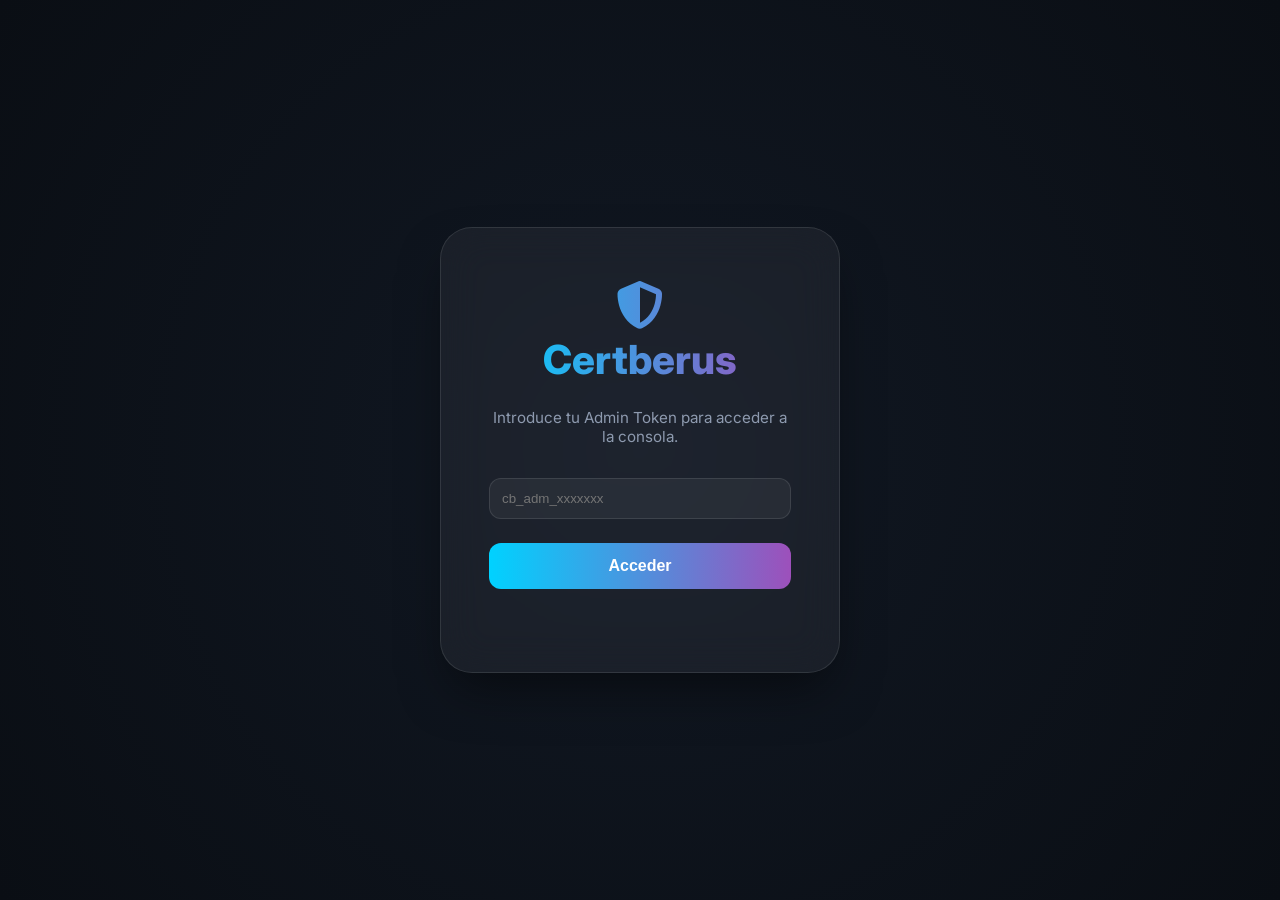
<file: certberus/static/index.html>
<!DOCTYPE html>
<html lang="es">
<head>
    <meta charset="UTF-8">
    <meta name="viewport" content="width=device-width, initial-scale=1.0">
    <title>Certberus PKI Console</title>
    <link rel="stylesheet" href="styles.css">
    <link rel="preconnect" href="https://fonts.googleapis.com">
    <link rel="preconnect" href="https://fonts.gstatic.com" crossorigin>
    <link href="https://fonts.googleapis.com/css2?family=Inter:wght@300;400;500;600;700&display=swap" rel="stylesheet">
    <link rel="stylesheet" href="https://cdnjs.cloudflare.com/ajax/libs/font-awesome/6.4.0/css/all.min.css">
</head>
<body>
    <div class="app-container" id="main-app" style="display: none;">
        <!-- Sidebar -->
        <aside class="sidebar">
            <div class="logo">
                <i class="fas fa-shield-halved"></i>
                <span>Certberus</span>
            </div>
            <nav>
                <ul>
                    <li class="active" data-view="dashboard">
                        <i class="fas fa-chart-pie"></i>
                        <span>Dashboard</span>
                    </li>
                    <li data-view="certificates">
                        <i class="fas fa-certificate"></i>
                        <span>Certificados</span>
                    </li>
                    <li data-view="hierarchy">
                        <i class="fas fa-sitemap"></i>
                        <span>Jerarquía CA</span>
                    </li>
                    <li data-view="config">
                        <i class="fas fa-cog"></i>
                        <span>Configuración</span>
                    </li>
                    <li data-view="logs">
                        <i class="fas fa-list-check"></i>
                        <span>Audit Logs</span>
                    </li>
                </ul>
            </nav>
            <div class="sidebar-footer">
                <div class="status-indicator">
                    <span class="dot online"></span>
                    <span>API Online</span>
                </div>
            </div>
        </aside>

        <!-- Main Content -->
        <main class="main-content">
            <header>
                <h1 id="view-title">Dashboard</h1>
                <div class="user-actions">
                    <button id="logout-btn" class="btn-icon" title="Cerrar Sesión"><i class="fas fa-sign-out-alt"></i></button>
                    <button id="refresh-btn" class="btn-icon"><i class="fas fa-sync-alt"></i></button>
                    <div class="auth-token-status">
                        <span class="badge">Admin Session</span>
                    </div>
                </div>
            </header>

            <div id="content-area" class="content-fade">
                <!-- Content will be injected here by app.js -->
            </div>
        </main>
    </div>

    <!-- Login Screen -->
    <div id="login-screen" class="login-container">
        <div class="login-box">
            <div class="login-logo">
                <i class="fas fa-shield-halved"></i>
                <h1>Certberus</h1>
            </div>
            <p>Introduce tu Admin Token para acceder a la consola.</p>
            <div class="form-group">
                <input type="password" id="admin-token-input" placeholder="cb_adm_xxxxxxx">
            </div>
            <button id="login-submit" class="btn-primary">Acceder</button>
            <div id="login-error" class="login-error-msg"></div>
        </div>
    </div>

    <!-- Modals -->
    <div id="revoke-modal" class="modal">
        <div class="modal-content">
            <h2>Revocar Certificado</h2>
            <p>¿Estás seguro de que deseas revocar este certificado? Esta acción no se puede deshacer.</p>
            <div class="form-group">
                <label for="revoke-reason">Razón de revocación:</label>
                <select id="revoke-reason">
                    <option value="unspecified">No especificado</option>
                    <option value="keyCompromise">Compromiso de clave</option>
                    <option value="superseded">Reemplazado</option>
                    <option value="cessationOfOperation">Cese de operación</option>
                </select>
            </div>
            <div class="modal-actions">
                <button id="cancel-revoke" class="btn-secondary">Cancelar</button>
                <button id="confirm-revoke" class="btn-danger">Revocar ahora</button>
            </div>
        </div>
    </div>

    <div id="create-ca-modal" class="modal">
        <div class="modal-content" style="max-width: 500px;">
            <h2>Nueva CA Intermedia</h2>
            <p>Define una nueva CA subordinada para emisión de certificados.</p>
            <div class="form-group" style="margin-top: 15px;">
                <label for="ca-name-input">Nombre corto (Slug):</label>
                <input type="text" id="ca-name-input" placeholder="ej. CA-IoT, CA-Servidores" style="width: 100%; padding: 8px; border-radius: 8px; border: 1px solid var(--glass-border); background: rgba(0,0,0,0.2); color: white;">
            </div>
            <div class="form-group">
                <label for="ca-validity-input">Validez (Días):</label>
                <input type="number" id="ca-validity-input" value="3650" style="width: 100%; padding: 8px; border-radius: 8px; border: 1px solid var(--glass-border); background: rgba(0,0,0,0.2); color: white;">
            </div>
            <div class="form-group">
                <label for="ca-domains-input">Name Constraints: Dominios (Opcional)</label>
                <textarea id="ca-domains-input" placeholder="*.local.lan" rows="2" style="width: 100%; padding: 8px; border-radius: 8px; border: 1px solid var(--glass-border); background: rgba(0,0,0,0.2); color: white;"></textarea>
            </div>
            <div class="form-group">
                <label for="ca-ips-input">Name Constraints: IPs (Opcional)</label>
                <textarea id="ca-ips-input" placeholder="10.0.0.0/8" rows="2" style="width: 100%; padding: 8px; border-radius: 8px; border: 1px solid var(--glass-border); background: rgba(0,0,0,0.2); color: white;"></textarea>
            </div>
            <div class="modal-actions" style="margin-top: 20px;">
                <button id="cancel-create-ca" class="btn-secondary">Cancelar</button>
                <button id="confirm-create-ca" class="btn-primary">Generar CA</button>
            </div>
        </div>
    </div>

    <script src="app.js"></script>
</body>
</html>
</file>
<file: certberus/static/styles.css>
:root {
    --bg-main: #0a0e14;
    --bg-sidebar: #111823;
    --accent-primary: #00d2ff;
    --accent-secondary: #9d50bb;
    --glass-bg: rgba(255, 255, 255, 0.05);
    --glass-border: rgba(255, 255, 255, 0.1);
    --text-primary: #ffffff;
    --text-secondary: #8e9aaf;
    --success: #00f260;
    --danger: #ff416c;
    --warning: #f7971e;
    --card-shadow: 0 8px 32px 0 rgba(0, 0, 0, 0.37);
}

* {
    margin: 0;
    padding: 0;
    box-sizing: border-box;
}

body {
    font-family: 'Inter', sans-serif;
    background-color: var(--bg-main);
    color: var(--text-primary);
    overflow: hidden;
    height: 100vh;
}

.app-container {
    display: flex;
    height: 100vh;
}

/* Sidebar Styling */
.sidebar {
    width: 260px;
    background-color: var(--bg-sidebar);
    border-right: 1px solid var(--glass-border);
    display: flex;
    flex-direction: column;
    padding: 2rem 0;
    transition: all 0.3s ease;
}

.logo {
    display: flex;
    align-items: center;
    gap: 12px;
    padding: 0 2rem;
    margin-bottom: 3rem;
    font-size: 1.5rem;
    font-weight: 700;
    letter-spacing: -0.5px;
    background: linear-gradient(to right, var(--accent-primary), var(--accent-secondary));
    -webkit-background-clip: text;
    background-clip: text;
    -webkit-text-fill-color: transparent;
}

.sidebar i {
    font-size: 1.8rem;
}

nav ul {
    list-style: none;
}

nav li {
    padding: 1rem 2rem;
    display: flex;
    align-items: center;
    gap: 15px;
    color: var(--text-secondary);
    cursor: pointer;
    transition: all 0.2s ease;
    border-left: 3px solid transparent;
}

nav li i {
    font-size: 1.2rem;
    width: 24px;
    text-align: center;
}

nav li:hover {
    color: var(--text-primary);
    background: var(--glass-bg);
}

nav li.active {
    color: var(--text-primary);
    background: var(--glass-bg);
    border-left-color: var(--accent-primary);
}

.sidebar-footer {
    margin-top: auto;
    padding: 0 2rem;
}

.status-indicator {
    display: flex;
    align-items: center;
    gap: 8px;
    font-size: 0.85rem;
    color: var(--text-secondary);
}

.dot {
    width: 8px;
    height: 8px;
    border-radius: 50%;
}

.dot.online {
    background-color: var(--success);
    box-shadow: 0 0 10px var(--success);
}

/* Main Content Styling */
.main-content {
    flex: 1;
    overflow-y: auto;
    padding: 2rem 3rem;
    background: radial-gradient(circle at top right, rgba(157, 80, 187, 0.05), transparent),
                radial-gradient(circle at bottom left, rgba(0, 210, 255, 0.05), transparent);
}

header {
    display: flex;
    justify-content: space-between;
    align-items: center;
    margin-bottom: 3rem;
}

header h1 {
    font-size: 2rem;
    font-weight: 700;
}

.user-actions {
    display: flex;
    align-items: center;
    gap: 15px;
}

.btn-icon {
    background: var(--glass-bg);
    border: 1px solid var(--glass-border);
    color: var(--text-primary);
    width: 40px;
    height: 40px;
    border-radius: 12px;
    display: flex;
    align-items: center;
    justify-content: center;
    cursor: pointer;
    transition: all 0.2s ease;
}

.btn-icon:hover {
    background: var(--glass-border);
    transform: translateY(-2px);
}

.badge {
    background: rgba(0, 210, 255, 0.1);
    color: var(--accent-primary);
    padding: 6px 14px;
    border-radius: 20px;
    font-size: 0.85rem;
    font-weight: 600;
    border: 1px solid rgba(0, 210, 255, 0.2);
}

/* Dashboard Cards */
.stats-grid {
    display: grid;
    grid-template-columns: repeat(auto-fit, minmax(280px, 1fr));
    gap: 1.5rem;
    margin-bottom: 3rem;
}

.stat-card {
    background: var(--glass-bg);
    backdrop-filter: blur(10px);
    -webkit-backdrop-filter: blur(10px);
    border: 1px solid var(--glass-border);
    border-radius: 24px;
    padding: 1.5rem;
    display: flex;
    gap: 20px;
    box-shadow: var(--card-shadow);
    transition: transform 0.3s ease;
}

.stat-card:hover {
    transform: translateY(-5px);
}

.stat-icon {
    width: 60px;
    height: 60px;
    border-radius: 18px;
    display: flex;
    align-items: center;
    justify-content: center;
    font-size: 1.5rem;
}

.stat-icon.blue { background: rgba(0, 210, 255, 0.15); color: var(--accent-primary); }
.stat-icon.green { background: rgba(0, 242, 96, 0.15); color: var(--success); }
.stat-icon.red { background: rgba(255, 65, 108, 0.15); color: var(--danger); }

.stat-info h3 {
    font-size: 0.9rem;
    font-weight: 500;
    color: var(--text-secondary);
    margin-bottom: 5px;
}

.stat-value {
    font-size: 1.8rem;
    font-weight: 700;
}

/* Table Area */
.data-table-container {
    background: var(--glass-bg);
    backdrop-filter: blur(10px);
    -webkit-backdrop-filter: blur(10px);
    border: 1px solid var(--glass-border);
    border-radius: 24px;
    padding: 1.5rem;
    box-shadow: var(--card-shadow);
}

table {
    width: 100%;
    border-collapse: collapse;
}

th {
    text-align: left;
    padding: 1rem;
    color: var(--text-secondary);
    font-weight: 500;
    font-size: 0.9rem;
    border-bottom: 1px solid var(--glass-border);
}

td {
    padding: 1rem;
    border-bottom: 1px solid var(--glass-border);
    font-size: 0.95rem;
}

tr:last-child td {
    border-bottom: none;
}

.status-badge {
    padding: 4px 10px;
    border-radius: 6px;
    font-size: 0.8rem;
    font-weight: 600;
}

.status-badge.active { background: rgba(0, 242, 96, 0.1); color: var(--success); }
.status-badge.revoked { background: rgba(255, 65, 108, 0.1); color: var(--danger); }

.action-btn {
    background: none;
    border: none;
    color: var(--text-secondary);
    cursor: pointer;
    font-size: 0.9rem;
    padding: 5px;
    border-radius: 5px;
    transition: all 0.2s ease;
}

.action-btn:hover {
    color: var(--danger);
    background: rgba(255, 65, 108, 0.1);
}

/* Animations */
.content-fade {
    animation: fadeIn 0.4s ease-out forwards;
}

@keyframes fadeIn {
    from { opacity: 0; transform: translateY(10px); }
    to { opacity: 1; transform: translateY(0); }
}

/* Login Screen Styling */
.login-container {
    position: fixed;
    top: 0;
    left: 0;
    width: 100%;
    height: 100%;
    background: radial-gradient(circle at center, #111823, #0a0e14);
    display: flex;
    align-items: center;
    justify-content: center;
    z-index: 2000;
}

.login-box {
    background: var(--glass-bg);
    backdrop-filter: blur(20px);
    -webkit-backdrop-filter: blur(20px);
    border: 1px solid var(--glass-border);
    padding: 3rem;
    border-radius: 32px;
    width: 400px;
    text-align: center;
    box-shadow: 0 25px 50px -12px rgba(0, 0, 0, 0.5);
}

.login-logo {
    font-size: 3rem;
    margin-bottom: 1.5rem;
    background: linear-gradient(to right, var(--accent-primary), var(--accent-secondary));
    -webkit-background-clip: text;
    background-clip: text;
    -webkit-text-fill-color: transparent;
}

.login-box h1 {
    font-size: 2.5rem;
    margin-bottom: 0.5rem;
    font-weight: 800;
}

.login-box p {
    color: var(--text-secondary);
    margin-bottom: 2rem;
    font-size: 0.95rem;
}

.btn-primary {
    width: 100%;
    background: linear-gradient(to right, var(--accent-primary), var(--accent-secondary));
    border: none;
    color: white;
    padding: 14px;
    border-radius: 12px;
    font-weight: 600;
    font-size: 1rem;
    cursor: pointer;
    transition: all 0.3s ease;
}

.btn-primary:hover {
    transform: translateY(-2px);
    box-shadow: 0 10px 20px -10px var(--accent-primary);
}

.login-error-msg {
    color: var(--danger);
    margin-top: 1rem;
    font-size: 0.85rem;
    min-height: 1.2rem;
}

/* Toggle Switch Styling */
.switch {
    position: relative;
    display: inline-block;
    width: 44px;
    height: 24px;
}

.switch input {
    opacity: 0;
    width: 0;
    height: 0;
}

.slider {
    position: absolute;
    cursor: pointer;
    top: 0;
    left: 0;
    right: 0;
    bottom: 0;
    background-color: rgba(255, 255, 255, 0.1);
    transition: .4s;
    border-radius: 24px;
    border: 1px solid var(--glass-border);
}

.slider:before {
    position: absolute;
    content: "";
    height: 16px;
    width: 16px;
    left: 3px;
    bottom: 3px;
    background-color: var(--text-secondary);
    transition: .4s;
    border-radius: 50%;
}

input:checked + .slider {
    background-color: rgba(0, 210, 255, 0.2);
    border-color: var(--accent-primary);
}

input:checked + .slider:before {
    transform: translateX(20px);
    background-color: var(--accent-primary);
}

.config-input {
    width: 100%;
    background: rgba(0, 0, 0, 0.2);
    border: 1px solid var(--glass-border);
    color: var(--text-primary);
    padding: 10px;
    border-radius: 10px;
    font-family: inherit;
    font-size: 0.9rem;
    margin-top: 10px;
    resize: none;
}

.config-input:focus {
    border-color: var(--accent-primary);
    outline: none;
}

.btn-small {
    padding: 6px 12px;
    font-size: 0.8rem;
    border-radius: 8px;
    margin-top: 10px;
}

/* Modal Styling */
.modal {
    display: none;
    position: fixed;
    z-index: 1000;
    left: 0;
    top: 0;
    width: 100%;
    height: 100%;
    background-color: rgba(0, 0, 0, 0.8);
    backdrop-filter: blur(5px);
}

.modal-content {
    background: var(--bg-sidebar);
    margin: 10% auto;
    padding: 2.5rem;
    border: 1px solid var(--glass-border);
    width: 450px;
    border-radius: 24px;
    box-shadow: var(--card-shadow);
}

.modal-content h2 {
    margin-bottom: 1rem;
}

.modal-content p {
    color: var(--text-secondary);
    margin-bottom: 1.5rem;
    line-height: 1.5;
}

.form-group {
    margin-bottom: 1.5rem;
}

.form-group label {
    display: block;
    margin-bottom: 8px;
    font-size: 0.9rem;
    color: var(--text-secondary);
}

.form-group select, .form-group input {
    width: 100%;
    background: var(--glass-bg);
    border: 1px solid var(--glass-border);
    color: var(--text-primary);
    padding: 12px;
    border-radius: 12px;
    outline: none;
}

.modal-actions {
    display: flex;
    justify-content: flex-end;
    gap: 12px;
}

.btn-secondary {
    background: rgba(255, 255, 255, 0.05);
    border: 1px solid var(--glass-border);
    color: var(--text-primary);
    padding: 10px 20px;
    border-radius: 10px;
    cursor: pointer;
}

.btn-danger {
    background: var(--danger);
    border: none;
    color: var(--text-primary);
    padding: 10px 20px;
    border-radius: 10px;
    font-weight: 600;
    cursor: pointer;
}

/* Audit Log Specific Styles */
.method-badge {
    padding: 2px 8px;
    border-radius: 4px;
    font-size: 0.75rem;
    font-weight: 700;
    font-family: monospace;
}
.method-post { background: rgba(0, 210, 255, 0.1); color: var(--accent-primary); }
.method-patch { background: rgba(157, 80, 187, 0.1); color: var(--accent-secondary); }
.method-get { background: rgba(255, 255, 255, 0.05); color: var(--text-secondary); }

.status-text { font-weight: 600; }
.status-success { color: var(--success); }
.status-error { color: var(--danger); }

.log-details-cell {
    max-width: 300px;
    white-space: nowrap;
    overflow: hidden;
    text-overflow: ellipsis;
    font-size: 0.85rem;
    color: var(--text-secondary);
}
</file>
<file: rcs-client/src/certberus/static/styles.css>
:root {
    --bg-main: #0a0e14;
    --bg-sidebar: #111823;
    --accent-primary: #00d2ff;
    --accent-secondary: #9d50bb;
    --glass-bg: rgba(255, 255, 255, 0.05);
    --glass-border: rgba(255, 255, 255, 0.1);
    --text-primary: #ffffff;
    --text-secondary: #8e9aaf;
    --success: #00f260;
    --danger: #ff416c;
    --warning: #f7971e;
    --card-shadow: 0 8px 32px 0 rgba(0, 0, 0, 0.37);
}

* {
    margin: 0;
    padding: 0;
    box-sizing: border-box;
}

body {
    font-family: 'Inter', sans-serif;
    background-color: var(--bg-main);
    color: var(--text-primary);
    overflow: hidden;
    height: 100vh;
}

.app-container {
    display: flex;
    height: 100vh;
}

/* Sidebar Styling */
.sidebar {
    width: 260px;
    background-color: var(--bg-sidebar);
    border-right: 1px solid var(--glass-border);
    display: flex;
    flex-direction: column;
    padding: 2rem 0;
    transition: all 0.3s ease;
}

.logo {
    display: flex;
    align-items: center;
    gap: 12px;
    padding: 0 2rem;
    margin-bottom: 3rem;
    font-size: 1.5rem;
    font-weight: 700;
    letter-spacing: -0.5px;
    background: linear-gradient(to right, var(--accent-primary), var(--accent-secondary));
    -webkit-background-clip: text;
    background-clip: text;
    -webkit-text-fill-color: transparent;
}

.sidebar i {
    font-size: 1.8rem;
}

nav ul {
    list-style: none;
}

nav li {
    padding: 1rem 2rem;
    display: flex;
    align-items: center;
    gap: 15px;
    color: var(--text-secondary);
    cursor: pointer;
    transition: all 0.2s ease;
    border-left: 3px solid transparent;
}

nav li i {
    font-size: 1.2rem;
    width: 24px;
    text-align: center;
}

nav li:hover {
    color: var(--text-primary);
    background: var(--glass-bg);
}

nav li.active {
    color: var(--text-primary);
    background: var(--glass-bg);
    border-left-color: var(--accent-primary);
}

.sidebar-footer {
    margin-top: auto;
    padding: 0 2rem;
}

.status-indicator {
    display: flex;
    align-items: center;
    gap: 8px;
    font-size: 0.85rem;
    color: var(--text-secondary);
}

.dot {
    width: 8px;
    height: 8px;
    border-radius: 50%;
}

.dot.online {
    background-color: var(--success);
    box-shadow: 0 0 10px var(--success);
}

/* Main Content Styling */
.main-content {
    flex: 1;
    overflow-y: auto;
    padding: 2rem 3rem;
    background: radial-gradient(circle at top right, rgba(157, 80, 187, 0.05), transparent),
                radial-gradient(circle at bottom left, rgba(0, 210, 255, 0.05), transparent);
}

header {
    display: flex;
    justify-content: space-between;
    align-items: center;
    margin-bottom: 3rem;
}

header h1 {
    font-size: 2rem;
    font-weight: 700;
}

.user-actions {
    display: flex;
    align-items: center;
    gap: 15px;
}

.btn-icon {
    background: var(--glass-bg);
    border: 1px solid var(--glass-border);
    color: var(--text-primary);
    width: 40px;
    height: 40px;
    border-radius: 12px;
    display: flex;
    align-items: center;
    justify-content: center;
    cursor: pointer;
    transition: all 0.2s ease;
}

.btn-icon:hover {
    background: var(--glass-border);
    transform: translateY(-2px);
}

.badge {
    background: rgba(0, 210, 255, 0.1);
    color: var(--accent-primary);
    padding: 6px 14px;
    border-radius: 20px;
    font-size: 0.85rem;
    font-weight: 600;
    border: 1px solid rgba(0, 210, 255, 0.2);
}

/* Dashboard Cards */
.stats-grid {
    display: grid;
    grid-template-columns: repeat(auto-fit, minmax(280px, 1fr));
    gap: 1.5rem;
    margin-bottom: 3rem;
}

.stat-card {
    background: var(--glass-bg);
    backdrop-filter: blur(10px);
    -webkit-backdrop-filter: blur(10px);
    border: 1px solid var(--glass-border);
    border-radius: 24px;
    padding: 1.5rem;
    display: flex;
    gap: 20px;
    box-shadow: var(--card-shadow);
    transition: transform 0.3s ease;
}

.stat-card:hover {
    transform: translateY(-5px);
}

.stat-icon {
    width: 60px;
    height: 60px;
    border-radius: 18px;
    display: flex;
    align-items: center;
    justify-content: center;
    font-size: 1.5rem;
}

.stat-icon.blue { background: rgba(0, 210, 255, 0.15); color: var(--accent-primary); }
.stat-icon.green { background: rgba(0, 242, 96, 0.15); color: var(--success); }
.stat-icon.red { background: rgba(255, 65, 108, 0.15); color: var(--danger); }

.stat-info h3 {
    font-size: 0.9rem;
    font-weight: 500;
    color: var(--text-secondary);
    margin-bottom: 5px;
}

.stat-value {
    font-size: 1.8rem;
    font-weight: 700;
}

/* Table Area */
.data-table-container {
    background: var(--glass-bg);
    backdrop-filter: blur(10px);
    -webkit-backdrop-filter: blur(10px);
    border: 1px solid var(--glass-border);
    border-radius: 24px;
    padding: 1.5rem;
    box-shadow: var(--card-shadow);
}

table {
    width: 100%;
    border-collapse: collapse;
}

th {
    text-align: left;
    padding: 1rem;
    color: var(--text-secondary);
    font-weight: 500;
    font-size: 0.9rem;
    border-bottom: 1px solid var(--glass-border);
}

td {
    padding: 1rem;
    border-bottom: 1px solid var(--glass-border);
    font-size: 0.95rem;
}

tr:last-child td {
    border-bottom: none;
}

.status-badge {
    padding: 4px 10px;
    border-radius: 6px;
    font-size: 0.8rem;
    font-weight: 600;
}

.status-badge.active { background: rgba(0, 242, 96, 0.1); color: var(--success); }
.status-badge.revoked { background: rgba(255, 65, 108, 0.1); color: var(--danger); }

.action-btn {
    background: none;
    border: none;
    color: var(--text-secondary);
    cursor: pointer;
    font-size: 0.9rem;
    padding: 5px;
    border-radius: 5px;
    transition: all 0.2s ease;
}

.action-btn:hover {
    color: var(--danger);
    background: rgba(255, 65, 108, 0.1);
}

/* Animations */
.content-fade {
    animation: fadeIn 0.4s ease-out forwards;
}

@keyframes fadeIn {
    from { opacity: 0; transform: translateY(10px); }
    to { opacity: 1; transform: translateY(0); }
}

/* Login Screen Styling */
.login-container {
    position: fixed;
    top: 0;
    left: 0;
    width: 100%;
    height: 100%;
    background: radial-gradient(circle at center, #111823, #0a0e14);
    display: flex;
    align-items: center;
    justify-content: center;
    z-index: 2000;
}

.login-box {
    background: var(--glass-bg);
    backdrop-filter: blur(20px);
    -webkit-backdrop-filter: blur(20px);
    border: 1px solid var(--glass-border);
    padding: 3rem;
    border-radius: 32px;
    width: 400px;
    text-align: center;
    box-shadow: 0 25px 50px -12px rgba(0, 0, 0, 0.5);
}

.login-logo {
    font-size: 3rem;
    margin-bottom: 1.5rem;
    background: linear-gradient(to right, var(--accent-primary), var(--accent-secondary));
    -webkit-background-clip: text;
    background-clip: text;
    -webkit-text-fill-color: transparent;
}

.login-box h1 {
    font-size: 2.5rem;
    margin-bottom: 0.5rem;
    font-weight: 800;
}

.login-box p {
    color: var(--text-secondary);
    margin-bottom: 2rem;
    font-size: 0.95rem;
}

.btn-primary {
    width: 100%;
    background: linear-gradient(to right, var(--accent-primary), var(--accent-secondary));
    border: none;
    color: white;
    padding: 14px;
    border-radius: 12px;
    font-weight: 600;
    font-size: 1rem;
    cursor: pointer;
    transition: all 0.3s ease;
}

.btn-primary:hover {
    transform: translateY(-2px);
    box-shadow: 0 10px 20px -10px var(--accent-primary);
}

.login-error-msg {
    color: var(--danger);
    margin-top: 1rem;
    font-size: 0.85rem;
    min-height: 1.2rem;
}

/* Toggle Switch Styling */
.switch {
    position: relative;
    display: inline-block;
    width: 44px;
    height: 24px;
}

.switch input {
    opacity: 0;
    width: 0;
    height: 0;
}

.slider {
    position: absolute;
    cursor: pointer;
    top: 0;
    left: 0;
    right: 0;
    bottom: 0;
    background-color: rgba(255, 255, 255, 0.1);
    transition: .4s;
    border-radius: 24px;
    border: 1px solid var(--glass-border);
}

.slider:before {
    position: absolute;
    content: "";
    height: 16px;
    width: 16px;
    left: 3px;
    bottom: 3px;
    background-color: var(--text-secondary);
    transition: .4s;
    border-radius: 50%;
}

input:checked + .slider {
    background-color: rgba(0, 210, 255, 0.2);
    border-color: var(--accent-primary);
}

input:checked + .slider:before {
    transform: translateX(20px);
    background-color: var(--accent-primary);
}

.config-input {
    width: 100%;
    background: rgba(0, 0, 0, 0.2);
    border: 1px solid var(--glass-border);
    color: var(--text-primary);
    padding: 10px;
    border-radius: 10px;
    font-family: inherit;
    font-size: 0.9rem;
    margin-top: 10px;
    resize: none;
}

.config-input:focus {
    border-color: var(--accent-primary);
    outline: none;
}

.btn-small {
    padding: 6px 12px;
    font-size: 0.8rem;
    border-radius: 8px;
    margin-top: 10px;
}

/* Modal Styling */
.modal {
    display: none;
    position: fixed;
    z-index: 1000;
    left: 0;
    top: 0;
    width: 100%;
    height: 100%;
    background-color: rgba(0, 0, 0, 0.8);
    backdrop-filter: blur(5px);
}

.modal-content {
    background: var(--bg-sidebar);
    margin: 10% auto;
    padding: 2.5rem;
    border: 1px solid var(--glass-border);
    width: 450px;
    border-radius: 24px;
    box-shadow: var(--card-shadow);
}

.modal-content h2 {
    margin-bottom: 1rem;
}

.modal-content p {
    color: var(--text-secondary);
    margin-bottom: 1.5rem;
    line-height: 1.5;
}

.form-group {
    margin-bottom: 1.5rem;
}

.form-group label {
    display: block;
    margin-bottom: 8px;
    font-size: 0.9rem;
    color: var(--text-secondary);
}

.form-group select, .form-group input {
    width: 100%;
    background: var(--glass-bg);
    border: 1px solid var(--glass-border);
    color: var(--text-primary);
    padding: 12px;
    border-radius: 12px;
    outline: none;
}

.modal-actions {
    display: flex;
    justify-content: flex-end;
    gap: 12px;
}

.btn-secondary {
    background: rgba(255, 255, 255, 0.05);
    border: 1px solid var(--glass-border);
    color: var(--text-primary);
    padding: 10px 20px;
    border-radius: 10px;
    cursor: pointer;
}

.btn-danger {
    background: var(--danger);
    border: none;
    color: var(--text-primary);
    padding: 10px 20px;
    border-radius: 10px;
    font-weight: 600;
    cursor: pointer;
}

/* Audit Log Specific Styles */
.method-badge {
    padding: 2px 8px;
    border-radius: 4px;
    font-size: 0.75rem;
    font-weight: 700;
    font-family: monospace;
}
.method-post { background: rgba(0, 210, 255, 0.1); color: var(--accent-primary); }
.method-patch { background: rgba(157, 80, 187, 0.1); color: var(--accent-secondary); }
.method-get { background: rgba(255, 255, 255, 0.05); color: var(--text-secondary); }

.status-text { font-weight: 600; }
.status-success { color: var(--success); }
.status-error { color: var(--danger); }

.log-details-cell {
    max-width: 300px;
    white-space: nowrap;
    overflow: hidden;
    text-overflow: ellipsis;
    font-size: 0.85rem;
    color: var(--text-secondary);
}
</file>
